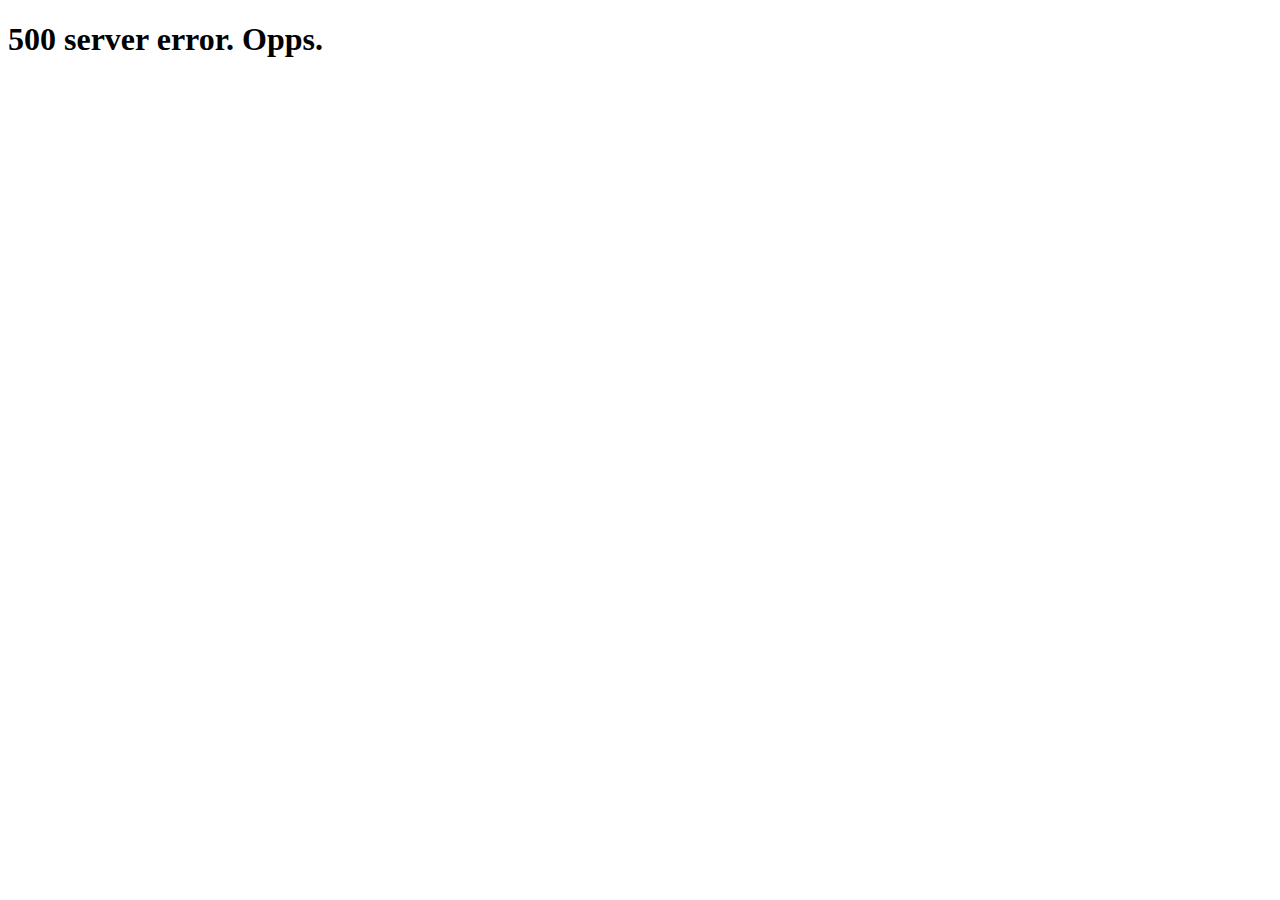
<file: 50x.html>
<!doctype html>
<html lang="en-us">
  <head>
<script>
if(!OPNET_ARXS){
   var OPNET_ARXS={startJS:Number(new Date()),
   clientId:'B1E2BC80E285B60D',appId:100020,
   collector:'eue.collect-opnet.com',
   sv:'0301'};
   (function(){
      var w=window,l=w.addEventListener,m=w.attachEvent,
      d=document,s='script',t='load',o=OPNET_ARXS,
      z='-0b2c4d73f58414c86c7384150be8ca44',
      p=('onpagehide' in w),e=p?'pageshow':t,
      j=d.createElement(s),x=d.getElementsByTagName(s)[0],
      h=function(y){o.ldJS=new Date();o.per=y?y.persisted:null;},
      i=function(){o.ld=1;};o.cookie=d.cookie;d.cookie=
      '_op_aixPageId=0; path=/; expires='+(new Date(0)).toGMTString();
      o.cookieAfterDelete=d.cookie;j.async=1;
      j.src=(('https:'==d.location.protocol)?
      'https://953c27ce3b34cfb8cc56'+z+'.ssl':
      'http://fb3f316d487bcc59f7ec'+z+'.r88')+
      '.cf1.rackcdn.com/opnet_browsermetrix.c.js';
      x.parentNode.insertBefore(j,x);
      if(l){l(e,h,false);if(p){l(t,i,false);}}else if(m)
      {m('on'+e,h);if(p){m('on'+t,i);}}
   })();}
</script>
    <meta http-equiv="Content-Type" content="text/html; charset=UTF-8" />
    <title>Server Error</title>
  </head>
  <body>
    <h1>500 server error.  Opps.</h1>
  </body>
</html>
</file>
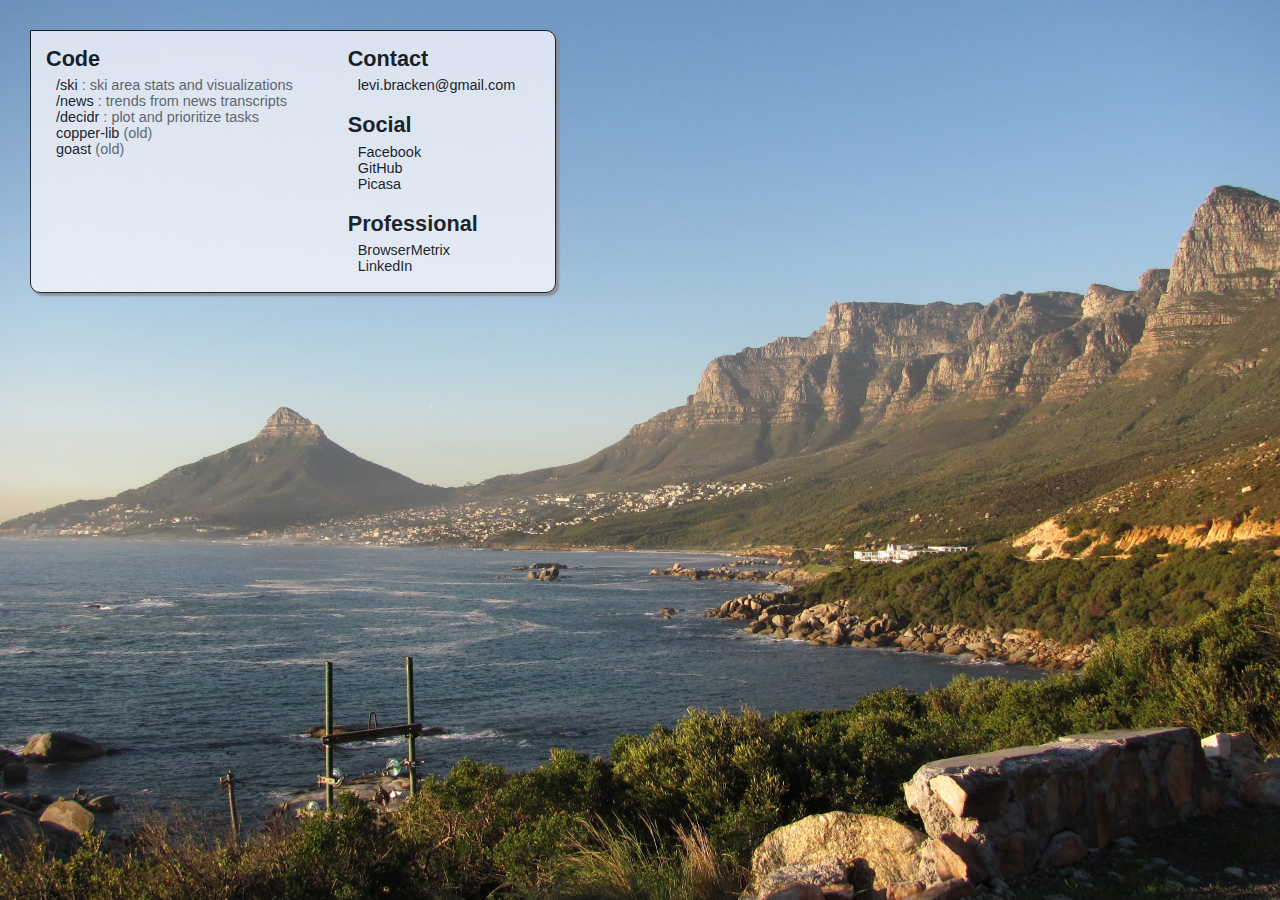
<file: preview.html>
<!doctype html>
<html lang="en-us">
  <head>
    <script>
    if(!OPNET_ARXS){
       var OPNET_ARXS={startJS:Number(new Date()),
       clientId:'B1E2BC80E285B60D',appId:100020,
       collector:'eue.collect-opnet.com',
       sv:'0301'};
       (function(){
          var w=window,l=w.addEventListener,m=w.attachEvent,
          d=document,s='script',t='load',o=OPNET_ARXS,
          z='-0b2c4d73f58414c86c7384150be8ca44',
          p=('onpagehide' in w),e=p?'pageshow':t,
          j=d.createElement(s),x=d.getElementsByTagName(s)[0],
          h=function(y){o.ldJS=new Date();o.per=y?y.persisted:null;},
          i=function(){o.ld=1;};o.cookie=d.cookie;d.cookie=
          '_op_aixPageId=0; path=/; expires='+(new Date(0)).toGMTString();
          o.cookieAfterDelete=d.cookie;j.async=1;
          j.src=(('https:'==d.location.protocol)?
          'https://953c27ce3b34cfb8cc56'+z+'.ssl':
          'http://fb3f316d487bcc59f7ec'+z+'.r88')+
          '.cf1.rackcdn.com/opnet_browsermetrix.c.js';
          x.parentNode.insertBefore(j,x);
          if(l){l(e,h,false);if(p){l(t,i,false);}}else if(m)
          {m('on'+e,h);if(p){m('on'+t,i);}}
       })();}
    </script>
    <meta http-equiv="Content-Type" content="text/html; charset=UTF-8" />
    <title>Levi Bracken</title>
    <link rel="stylesheet" href="css/style.css">
  </head>

  <body>

    <div id="linkContainer">

      <div class="panel">
        <h1>Code</h1>
        <ul>
          <li><a href="/ski">/ski</a><span class="description"> : ski area stats and visualizations</span></li>
          <li><a href="/news">/news</a><span class="description"> : trends from news transcripts</span></li>
          <!--
          <li><a href="/taxmap">/taxmap</a><span class="description"> : visualize cost of various govt programs</span></li>
          -->
          <li><a href="/decidr">/decidr</a><span class="description"> : plot and prioritize tasks</span></li>
          <li><a href="https://code.google.com/p/copper-lib/">copper-lib</a><span class="description"> (old)</span></li>
          <li><a href="https://code.google.com/p/goast/">goast</a><span class="description"> (old)</span></li>          
        </ul>
      </div>

      <div class="panel">
        <h1>Contact</h1>
        <ul>
          <li>levi.bracken@gmail.com</li>
        </ul>
        <br/>

        <h1>Social</h1>
        <ul>
          <li><a href="https://www.facebook.com/levi.bracken">Facebook</a></li>
          <li><a href="https://github.com/lbracken">GitHub</a></li>
          <li><a href="https://picasaweb.google.com/105998282022303652257">Picasa</a></li>
        </ul>
        <br/>

        <h1>Professional</h1>
        <ul>
          <li><a href="http://appresponse.opnet.com">BrowserMetrix</a></li>
          <li><a href="www.linkedin.com/in/levibracken/">LinkedIn</a></li>
        </ul>        
      </div>

      <div class="clearPanel"></div>
    </div>

    <script type="text/javascript">
      var _gaq = _gaq || [];
      _gaq.push(['_setAccount', 'UA-28047088-1']);
      _gaq.push(['_trackPageview']);
      (function() {
        var ga = document.createElement('script'); ga.type = 'text/javascript'; ga.async = true;
        ga.src = ('https:' == document.location.protocol ? 'https://ssl' : 'http://www') + '.google-analytics.com/ga.js';
        var s = document.getElementsByTagName('script')[0]; s.parentNode.insertBefore(ga, s);
      })();
    </script>    
  </body>
</html>
</file>
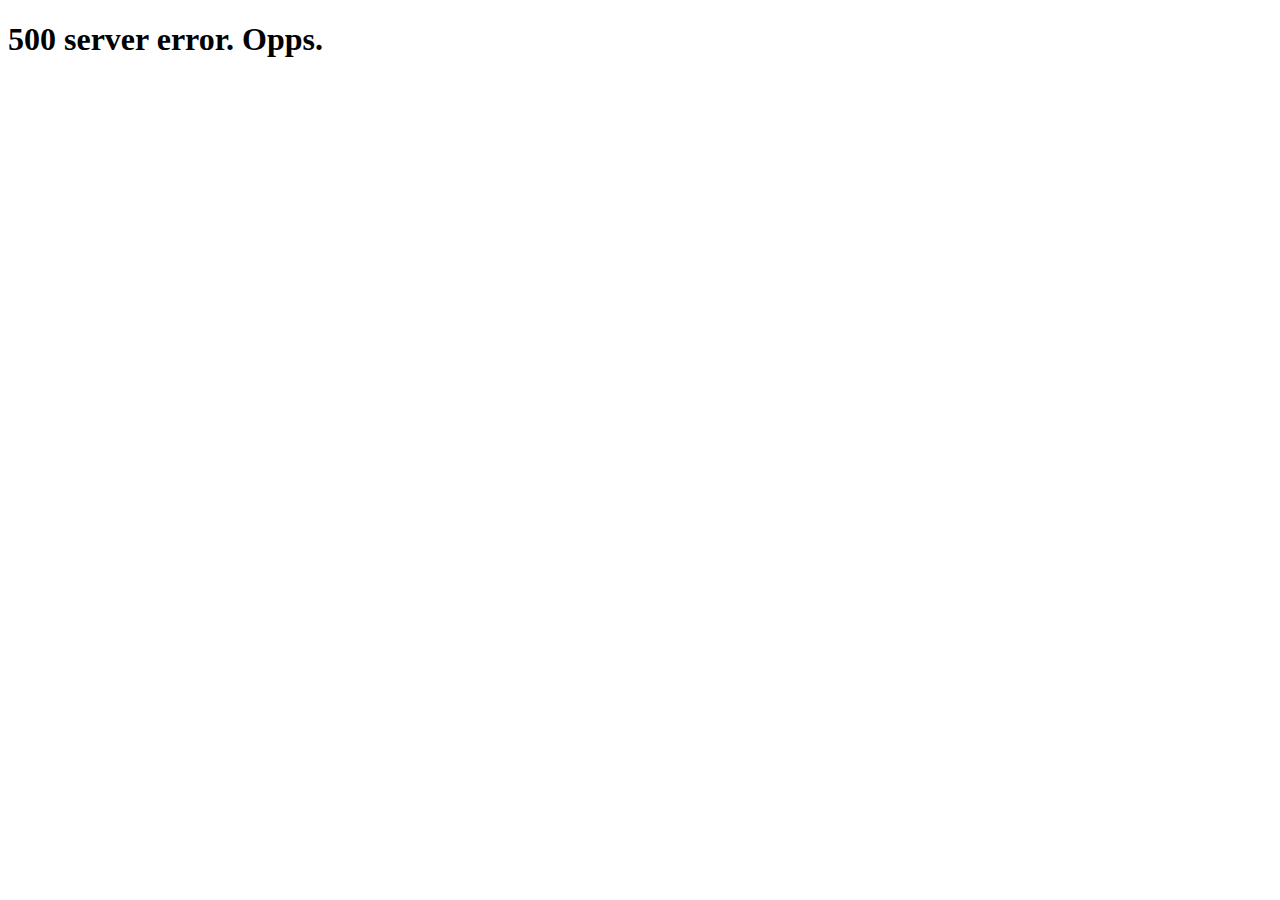
<file: static/50x.html>
<!doctype html>
<html lang="en-us">
  <head>
    <meta http-equiv="Content-Type" content="text/html; charset=UTF-8" />
    <title>Server Error</title>
  </head>
  <body>
    <h1>500 server error.  Opps.</h1>
  </body>
</html>
</file>
<file: css/style.css>
* {
  margin: 0;
}

html, body {
  margin: 0px;
  padding: 0px;
  height: 100%;
  font-size: .95em;
}

html {
  font-family: Tahoma, Trebuchet MS, Helvetica, Arial;
  
  background: url("../images/backgrounds/bg01.jpg") no-repeat center center fixed; 
  -webkit-background-size: cover;
  -moz-background-size: cover;
  -o-background-size: cover;
  background-size: cover;  
}

body {}

h1 {
  font-size: 1.5em;
  padding-bottom: .25em;
}

A:link    {color: #000; text-decoration: none;}
A:visited {color: #000; text-decoration: none;}
A:hover   {color: #000; text-decoration: underline;}
A:active  {color: #000; outline: none;}
A:focus   {-moz-outline-style: none;}

img {border: none;}
.clearPanel {clear: both;}

#linkContainer {
  position: absolute;
  top: 30px;
  left: 30px;
  background-color: #f5f5fb;
  opacity: 0.80;
  filter: alpha(opacity=80);
  border: 1px solid #000;	
  border-radius: 0px 10px 10px 10px;
  box-shadow: 3px 3px 2px #888888;
}

.panel {
  float: left;
  margin: 15px 40px 15px 15px;
}

.panel .description {
  color: #555;
}

.panel ul {
  list-style-type: none;
  padding-bottom: 3px;
  padding-left: 10px;
}
</file>
